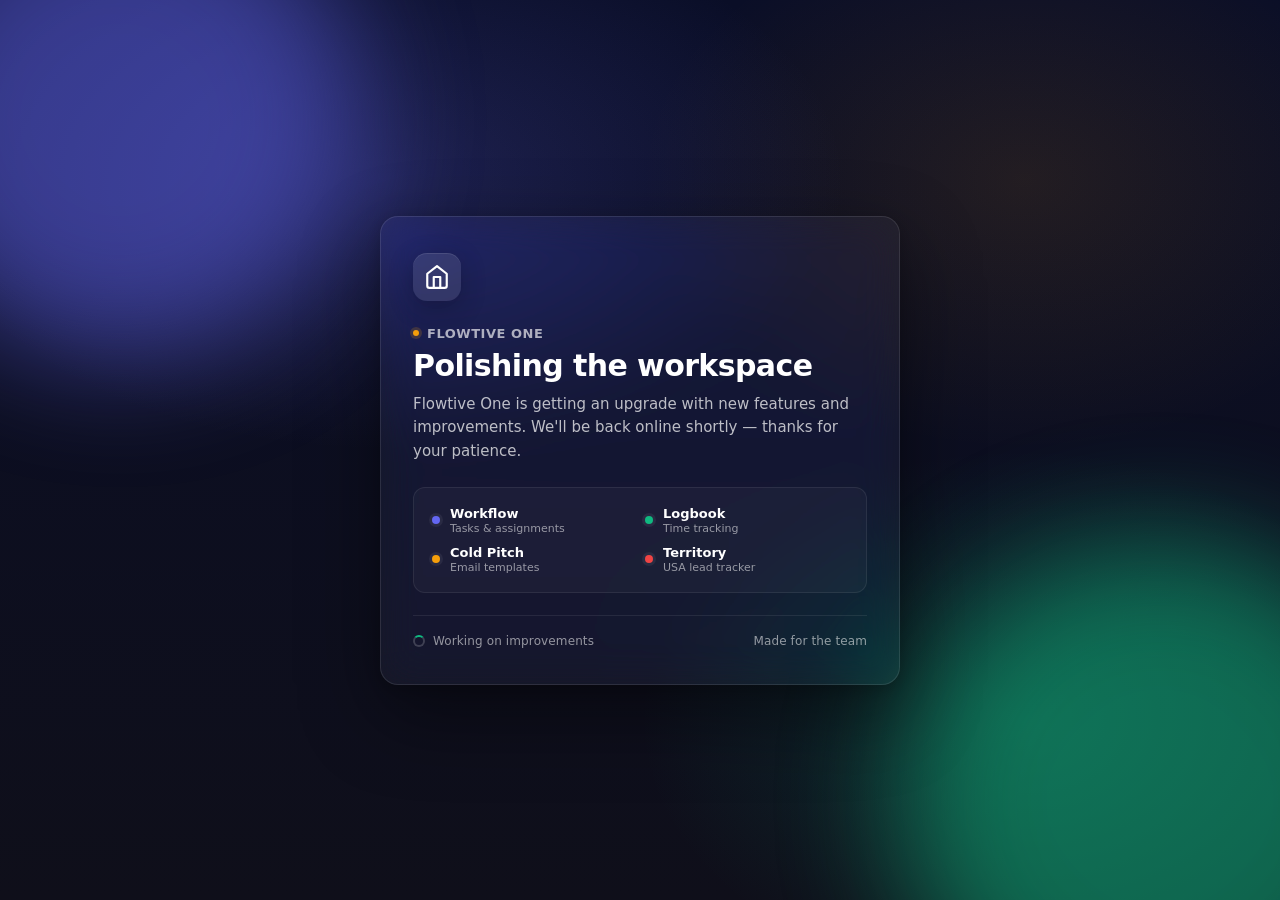
<file: maintenance.html>
<!DOCTYPE html>
<!--
  ════════════════════════════════════════════════════════════════════════
  Flowtive One — Maintenance / "Polishing the workspace" page
  ════════════════════════════════════════════════════════════════════════

  PURPOSE
    Self-contained branded "we're upgrading" page. Use this whenever you
    need to pull the live site offline for a release, migration, or
    anything users shouldn't see mid-flight.

  HOW TO USE (typical maintenance window)

    1) Save current work to a feature branch
         git checkout -b wip-<feature>
         git add -A && git commit -m "WIP snapshot"
         git push -u origin wip-<feature>

    2) Switch to the deploy branch + swap in the maintenance page
         git checkout main
         cp maintenance.html index.html
         git add index.html
         git commit -m "Maintenance mode — upgrading"
         git push origin main

       GitHub Pages picks it up in ~30–60s.

    3) Continue building on the WIP branch — local index.html still
       reflects whatever's checked out, so dev isn't blocked.

    4) When ready to ship, fast-forward main to your WIP branch:
         git checkout main
         git reset --hard wip-<feature>
         git push origin main --force-with-lease
       (or merge if you prefer a merge commit)

  CUSTOMISING
    - All styles are inline so the page works even if no other assets
      load. Safe to edit copy, colors, or product names without breaking
      anything else.
    - Background gradients use the four product colors — keep them in
      sync with the login aside if you change the brand palette.
    - "Working on improvements" + spinner is purely cosmetic. Swap in an
      ETA line if you want to set expectations.

  DO NOT
    - Add JS or external CSS/font/image links — the value is that this
      one file works alone, even if the rest of the deploy is broken.
    - Replace index.html on `main` with this file casually — it takes the
      whole team offline. Only use it during real maintenance windows.
  ════════════════════════════════════════════════════════════════════════
-->
<html lang="en">
<head>
<meta charset="UTF-8">
<meta name="viewport" content="width=device-width, initial-scale=1.0">
<title>Flowtive One — Upgrading</title>
<meta name="theme-color" content="#0F0F1A">
<meta name="description" content="Flowtive One is being upgraded. We'll be back online shortly.">
<link rel="icon" type="image/svg+xml" href="data:image/svg+xml,%3Csvg xmlns='http://www.w3.org/2000/svg' viewBox='0 0 32 32'%3E%3Crect width='32' height='32' rx='7' fill='%230F0F1A'/%3E%3Cpath d='M11 8.5h12v3.2h-8.4v3.3h7.2v3.1h-7.2v6.4H11V8.5z' fill='%23fff'/%3E%3Ccircle cx='24' cy='22.5' r='2.3' fill='%237BA7C8'/%3E%3C/svg%3E">

<style>
  *{box-sizing:border-box;margin:0;padding:0}
  html,body{height:100%}
  body{
    font-family:-apple-system,BlinkMacSystemFont,'Segoe UI',Inter,system-ui,sans-serif;
    background:#0A0E27;
    color:#fff;
    min-height:100vh;
    -webkit-font-smoothing:antialiased;
    -moz-osx-font-smoothing:grayscale;
    text-rendering:optimizeLegibility;
    overflow:hidden;
  }

  /* Background — layered radial gradients */
  .bg{
    position:fixed;inset:0;z-index:0;
    background:
      radial-gradient(60% 50% at 30% 20%, rgba(99,102,241,0.22), transparent 60%),
      radial-gradient(50% 50% at 80% 80%, rgba(16,185,129,0.18), transparent 60%),
      radial-gradient(50% 50% at 80% 20%, rgba(245,158,11,0.10), transparent 60%),
      linear-gradient(180deg, #0A0E27 0%, #0F0F1A 100%);
    overflow:hidden;
  }
  .bg::before, .bg::after{
    content:'';position:absolute;border-radius:50%;
    filter:blur(60px);opacity:0.5;
    animation:float 16s ease-in-out infinite;
  }
  .bg::before{width:480px;height:480px;background:#6366F1;top:-120px;left:-120px;animation-delay:-2s}
  .bg::after{width:520px;height:520px;background:#10B981;bottom:-160px;right:-140px;animation-delay:-8s}
  @keyframes float{
    0%,100%{transform:translate(0,0) scale(1)}
    50%{transform:translate(40px,30px) scale(1.08)}
  }

  /* Card */
  .wrap{
    position:relative;z-index:1;
    min-height:100vh;display:flex;align-items:center;justify-content:center;
    padding:24px;
  }
  .card{
    width:100%;max-width:520px;
    background:rgba(255,255,255,0.04);
    border:1px solid rgba(255,255,255,0.10);
    border-radius:18px;
    padding:36px 32px;
    box-shadow:0 30px 80px rgba(0,0,0,0.45),0 4px 16px rgba(0,0,0,0.18);
    backdrop-filter:blur(20px) saturate(160%);
    -webkit-backdrop-filter:blur(20px) saturate(160%);
    animation:cardIn 0.6s cubic-bezier(0.32,0.72,0,1) both;
  }
  @keyframes cardIn{
    from{opacity:0;transform:translateY(16px) scale(0.98)}
    to{opacity:1;transform:translateY(0) scale(1)}
  }

  .mark{
    width:48px;height:48px;border-radius:14px;
    background:rgba(255,255,255,0.10);
    display:flex;align-items:center;justify-content:center;
    color:#fff;
    margin-bottom:20px;
    box-shadow:0 6px 24px rgba(0,0,0,0.25), inset 0 1px 0 rgba(255,255,255,0.10);
  }

  .brand{
    font-size:13px;font-weight:600;letter-spacing:0.04em;text-transform:uppercase;
    color:rgba(255,255,255,0.65);margin-bottom:8px;
    display:inline-flex;align-items:center;gap:8px;
  }
  .brand-dot{
    width:6px;height:6px;border-radius:50%;background:#F59E0B;
    box-shadow:0 0 0 3px rgba(245,158,11,0.18);
    animation:pulse 1.6s ease-in-out infinite;
  }
  @keyframes pulse{
    0%,100%{transform:scale(1);opacity:1}
    50%{transform:scale(1.25);opacity:0.7}
  }

  h1{
    font-size:30px;font-weight:700;line-height:1.15;
    letter-spacing:-0.02em;
    margin-bottom:10px;
    color:#fff;
  }
  .sub{
    font-size:15px;line-height:1.55;
    color:rgba(255,255,255,0.72);
    margin-bottom:24px;
  }

  .products{
    display:grid;grid-template-columns:1fr 1fr;gap:10px;
    padding:18px;
    background:rgba(255,255,255,0.03);
    border:1px solid rgba(255,255,255,0.08);
    border-radius:12px;
    margin-bottom:22px;
  }
  .product{
    display:flex;align-items:center;gap:10px;
    font-size:13px;
  }
  .pdot{
    width:8px;height:8px;border-radius:50%;flex-shrink:0;
    box-shadow:0 0 0 3px rgba(255,255,255,0.06);
  }
  .product b{
    font-weight:600;color:#fff;
    display:block;font-size:13px;
  }
  .product small{
    display:block;font-size:11px;
    color:rgba(255,255,255,0.55);
    margin-top:1px;
  }

  .foot{
    display:flex;align-items:center;justify-content:space-between;gap:12px;
    padding-top:18px;
    border-top:1px solid rgba(255,255,255,0.08);
    font-size:12px;color:rgba(255,255,255,0.55);
    letter-spacing:0.01em;
  }
  .working{
    display:inline-flex;align-items:center;gap:8px;
  }
  .spinner{
    width:12px;height:12px;
    border-radius:50%;
    border:2px solid rgba(255,255,255,0.18);
    border-top-color:#10B981;
    animation:spin 0.9s linear infinite;
  }
  @keyframes spin{to{transform:rotate(360deg)}}

  @media (max-width:479px){
    .card{padding:28px 22px;border-radius:14px}
    h1{font-size:24px}
    .sub{font-size:14px}
    .products{grid-template-columns:1fr;padding:14px;gap:12px}
    .foot{flex-direction:column;align-items:flex-start;gap:6px}
  }

  @media (prefers-reduced-motion: reduce){
    .bg::before,.bg::after,.brand-dot,.spinner,.card{animation:none}
  }
</style>
</head>
<body>

<div class="bg" aria-hidden="true"></div>

<main class="wrap" role="main">
  <section class="card" aria-labelledby="m-title">
    <div class="mark" aria-hidden="true">
      <svg width="26" height="26" viewBox="0 0 24 24" fill="none" stroke="currentColor" stroke-width="2" stroke-linecap="round" stroke-linejoin="round"><path d="M3 9l9-7 9 7v11a2 2 0 0 1-2 2H5a2 2 0 0 1-2-2z"/><polyline points="9 22 9 12 15 12 15 22"/></svg>
    </div>

    <div class="brand"><span class="brand-dot" aria-hidden="true"></span>Flowtive One</div>

    <h1 id="m-title">Polishing the workspace</h1>
    <p class="sub">Flowtive One is getting an upgrade with new features and improvements. We'll be back online shortly &mdash; thanks for your patience.</p>

    <div class="products" aria-label="Apps inside Flowtive One">
      <div class="product"><span class="pdot" style="background:#6366F1" aria-hidden="true"></span><div><b>Workflow</b><small>Tasks &amp; assignments</small></div></div>
      <div class="product"><span class="pdot" style="background:#10B981" aria-hidden="true"></span><div><b>Logbook</b><small>Time tracking</small></div></div>
      <div class="product"><span class="pdot" style="background:#F59E0B" aria-hidden="true"></span><div><b>Cold Pitch</b><small>Email templates</small></div></div>
      <div class="product"><span class="pdot" style="background:#EF4444" aria-hidden="true"></span><div><b>Territory</b><small>USA lead tracker</small></div></div>
    </div>

    <div class="foot">
      <span class="working"><span class="spinner" aria-hidden="true"></span>Working on improvements</span>
      <span>Made for the team</span>
    </div>
  </section>
</main>

</body>
</html>
</file>
